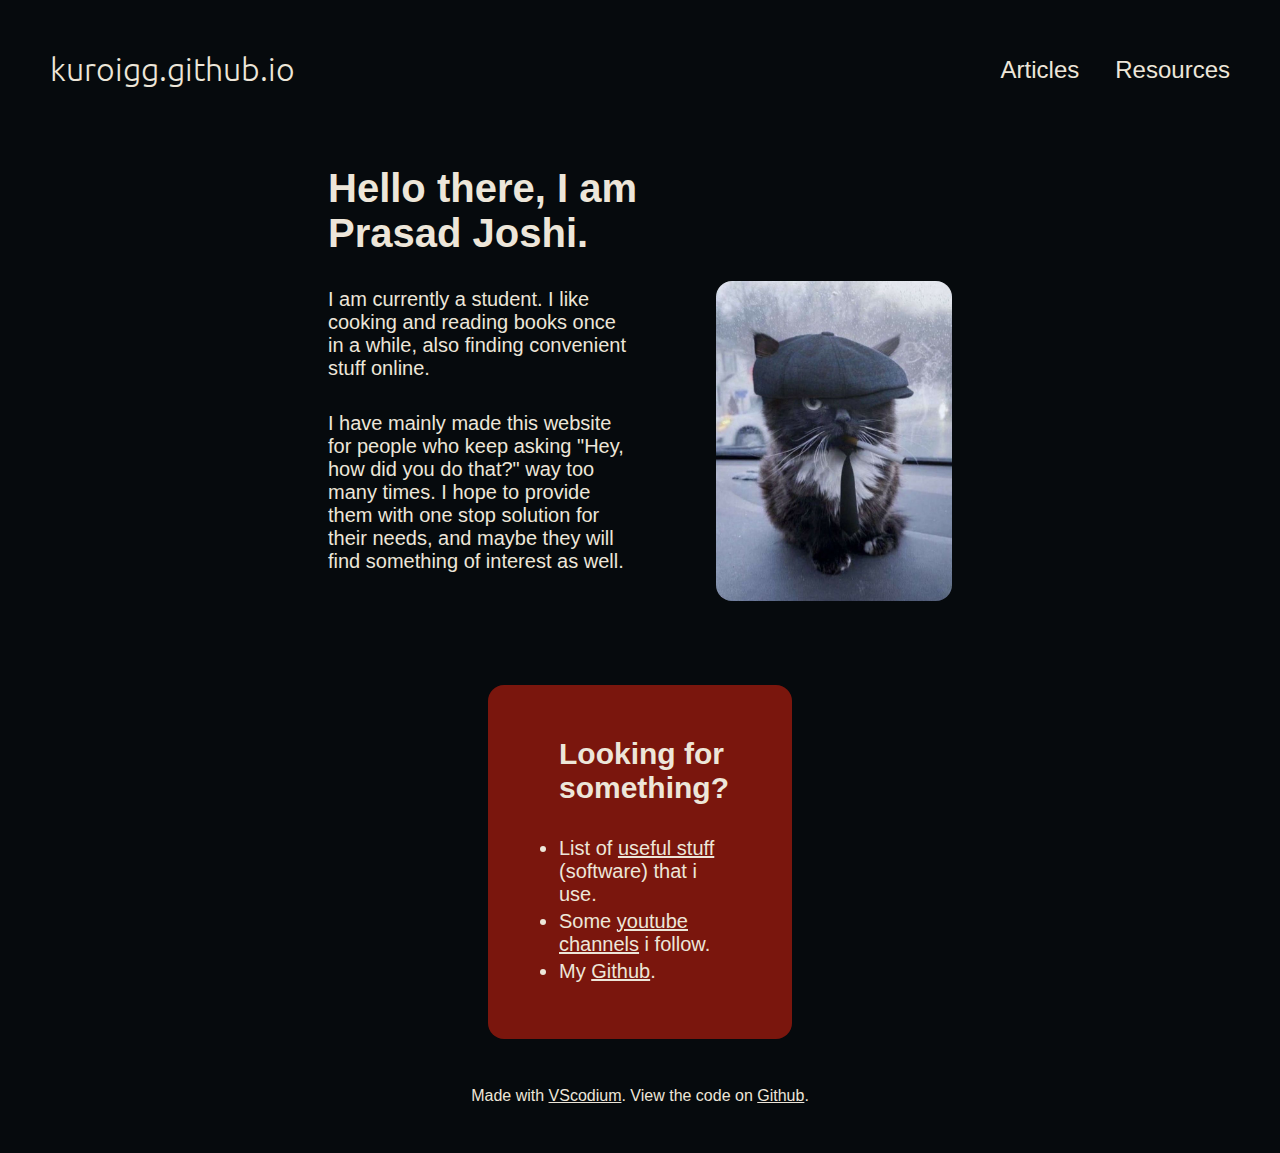
<file: index.html>
<!DOCTYPE html>
<html lang="en">
  <head>
    <meta charset="UTF-8" />
    <meta name="viewport" content="width=device-width, initial-scale=1.0" />

    <!-- css -->
    <link rel="stylesheet" href="css/index.css" />

    <!-- fonts -->
    <link rel="preconnect" href="https://fonts.googleapis.com" />
    <link rel="preconnect" href="https://fonts.gstatic.com" crossorigin />
    <link
      href="https://fonts.googleapis.com/css2?family=Jaro:opsz@6..72&family=Ubuntu+Sans:ital,wght@0,100..800;1,100..800&family=Ubuntu:ital,wght@0,300;0,400;0,500;0,700;1,300;1,400;1,500;1,700&display=swap"
      rel="stylesheet"
    />
    <title>New Ui</title>
  </head>
  <body>
    <header>
      <!-- <div>
        <p class="header">kuroigg.github.io</p>
      </div> -->
      <nav>
        <p id="headertext">kuroigg.github.io</p>
        <a id="navlink" href="pages/resources.html" target="_blank">Articles</a>
        <a id="navlink" href="pages/resources.html" target="_blank"
          >Resources</a
        >
      </nav>
    </header>
    <!-- <div id="lole">
      <p class="title">Useful apps</p>
      <p class="disc">
        Curated list of useful FOSS (free and open source) apps which are very
        useful in day to day life. The list includes almost everything an internet
        normie needs: download videos from almost any websites, block ads, covert
        your files into any format you want and much more! I will add more content
        when i find new apps.
      </p>
    </div> -->
    <div class="wrapper">
      <div class="wrappertext">
        <h1 id="herotext">Hello there, I am Prasad Joshi.</h1>
        <p class="intro">
          I am currently a student. I like cooking and reading books once in a
          while, also finding convenient stuff online.
        </p>
        <p class="intro">
          I have mainly made this website for people who keep asking "Hey, how
          did you do that?" way too many times. I hope to provide them with one
          stop solution for their needs, and maybe they will find something of
          interest as well.
        </p>
      </div>
      <div class="wrapperimage">
        <img
          src="resources/images/cathat.png"
          alt="a cat inside coffee mug"
          class="img"
        />
      </div>
    </div>
    <div class="box">
      <ul>
        <h2 style="margin: 0 0 2rem 0">Looking for something?</h2>
        <li>
          List of
          <u><a href="pages/list.html" target="_blank">useful stuff</a></u>
          (software) that i use.
        </li>
        <li>
          Some
          <u
            ><a href="pages/resources.html" target="_blank"
              >youtube channels</a
            ></u
          >
          i follow.
        </li>
        <li>
          My
          <u>
            <a
              href="https://github.com/kuroigg/kuroigg.github.io/"
              target="_blank"
              >Github</a
            ></u
          >.
        </li>
      </ul>
    </div>
    <footer>
      <p>
        Made with
        <u><a href="https://vscodium.com/" target="_blank">VScodium</a></u
        >. View the code on
        <u>
          <a
            href="https://github.com/kuroigg/kuroigg.github.io/"
            target="_blank"
            >Github</a
          ></u
        >.
      </p>
    </footer>
  </body>
</html>
</file>
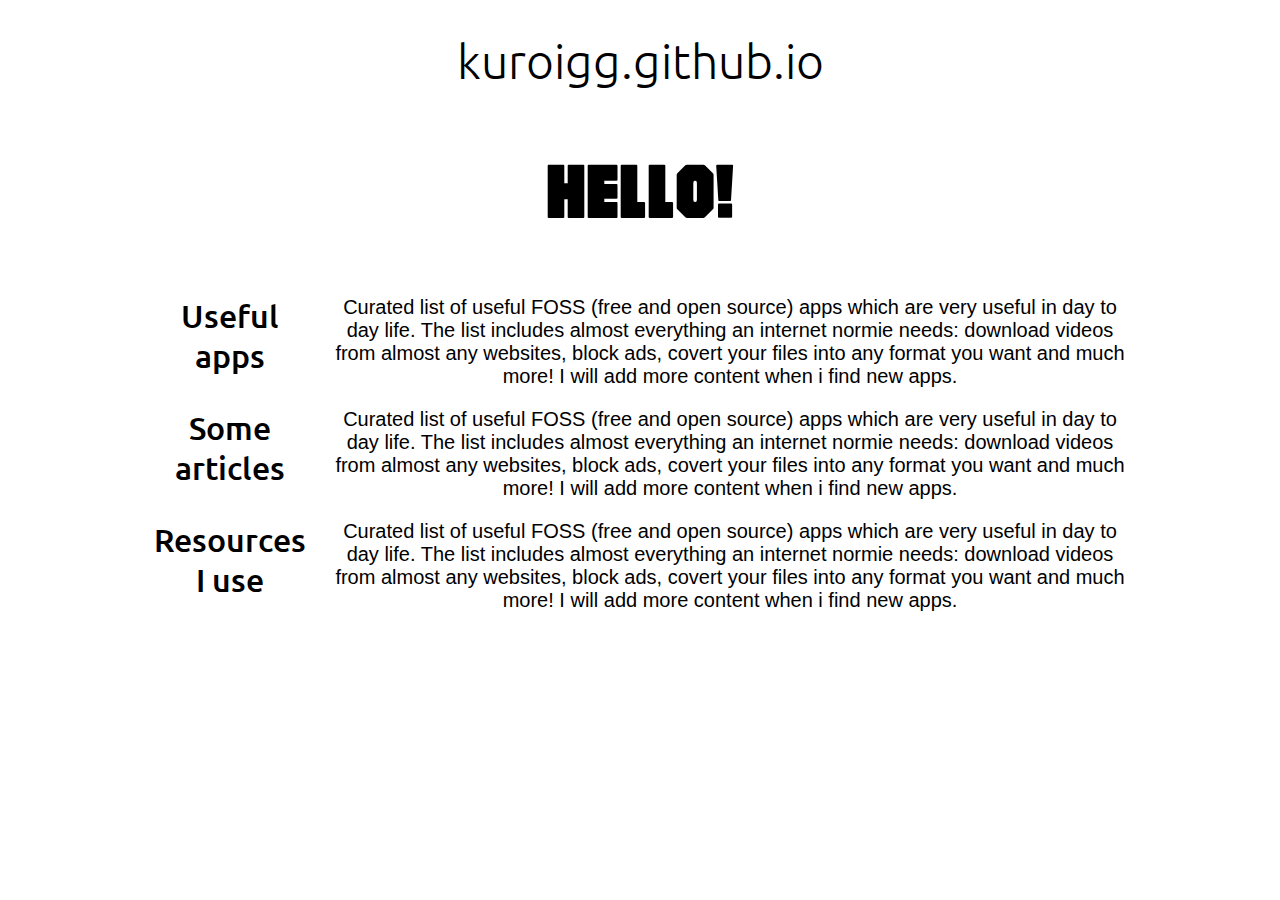
<file: test.html>
<!DOCTYPE html>
<html lang="en">
  <head>
    <meta charset="UTF-8" />
    <meta name="viewport" content="width=device-width, initial-scale=1.0" />

    <!-- css -->
    <link rel="stylesheet" href="test.css" />

    <!-- fonts -->
    <link rel="preconnect" href="https://fonts.googleapis.com" />
    <link rel="preconnect" href="https://fonts.gstatic.com" crossorigin />
    <link
      href="https://fonts.googleapis.com/css2?family=Jaro:opsz@6..72&family=Ubuntu+Sans:ital,wght@0,100..800;1,100..800&family=Ubuntu:ital,wght@0,300;0,400;0,500;0,700;1,300;1,400;1,500;1,700&display=swap"
      rel="stylesheet"
    />
    <title>JOHN DOE</title>
  </head>
  <body>
    <header>
      <div>
        <p class="header">kuroigg.github.io</p>
      </div>
    </header>
    <div>
      <p class="bigtext">HELLO!</p>
    </div>
    <div class="contentbox">
      <p class="title">Useful apps</p>
      <div class="disc">
        <p>
          Curated list of useful FOSS (free and open source) apps which are very
          useful in day to day life. The list includes almost everything an
          internet normie needs: download videos from almost any websites, block
          ads, covert your files into any format you want and much more! I will
          add more content when i find new apps.
        </p>
      </div>
    </div>
    <div class="contentbox">
      <p class="title">Some articles</p>
      <div class="disc">
        <p>
          Curated list of useful FOSS (free and open source) apps which are very
          useful in day to day life. The list includes almost everything an
          internet normie needs: download videos from almost any websites, block
          ads, covert your files into any format you want and much more! I will
          add more content when i find new apps.
        </p>
      </div>
    </div>
    <div class="contentbox">
      <p class="title">Resources I use</p>
      <div class="disc">
        <p>
          Curated list of useful FOSS (free and open source) apps which are very
          useful in day to day life. The list includes almost everything an
          internet normie needs: download videos from almost any websites, block
          ads, covert your files into any format you want and much more! I will
          add more content when i find new apps.
        </p>
      </div>
    </div>
  </body>
</html>
</file>
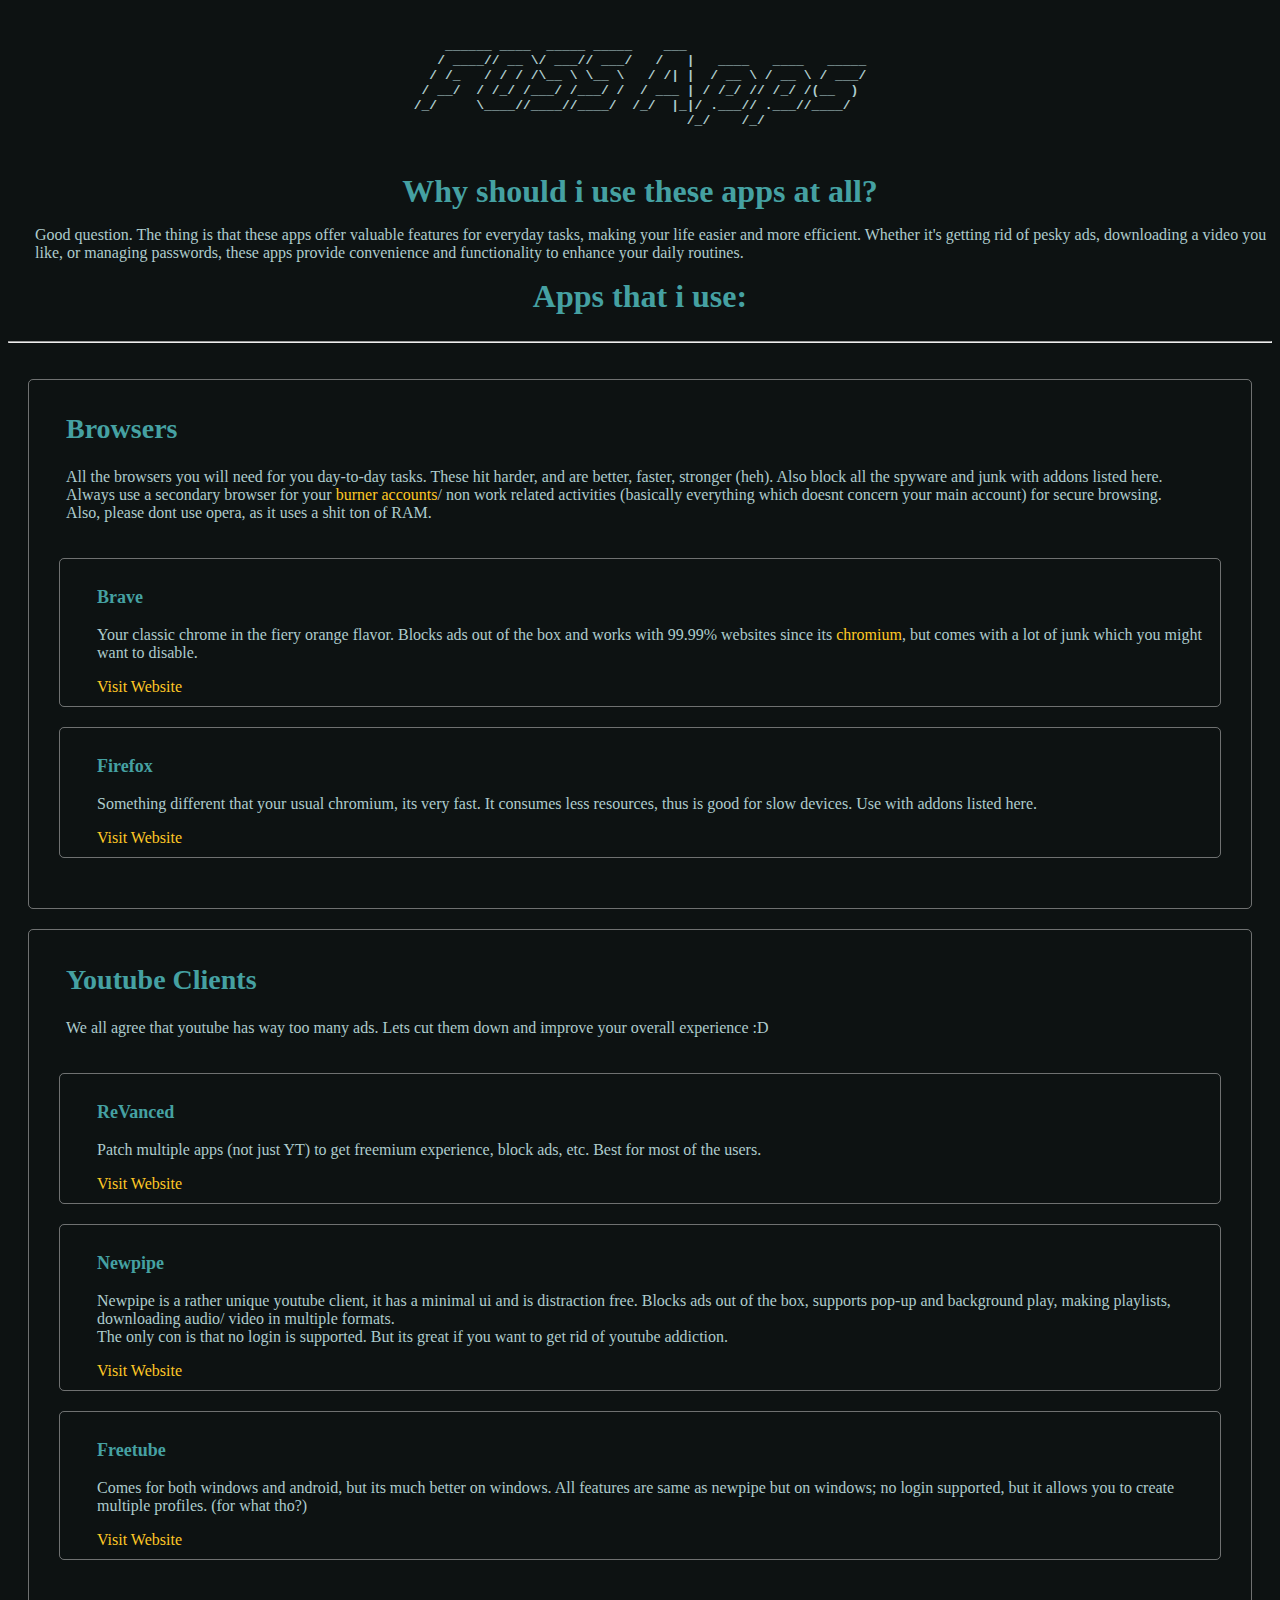
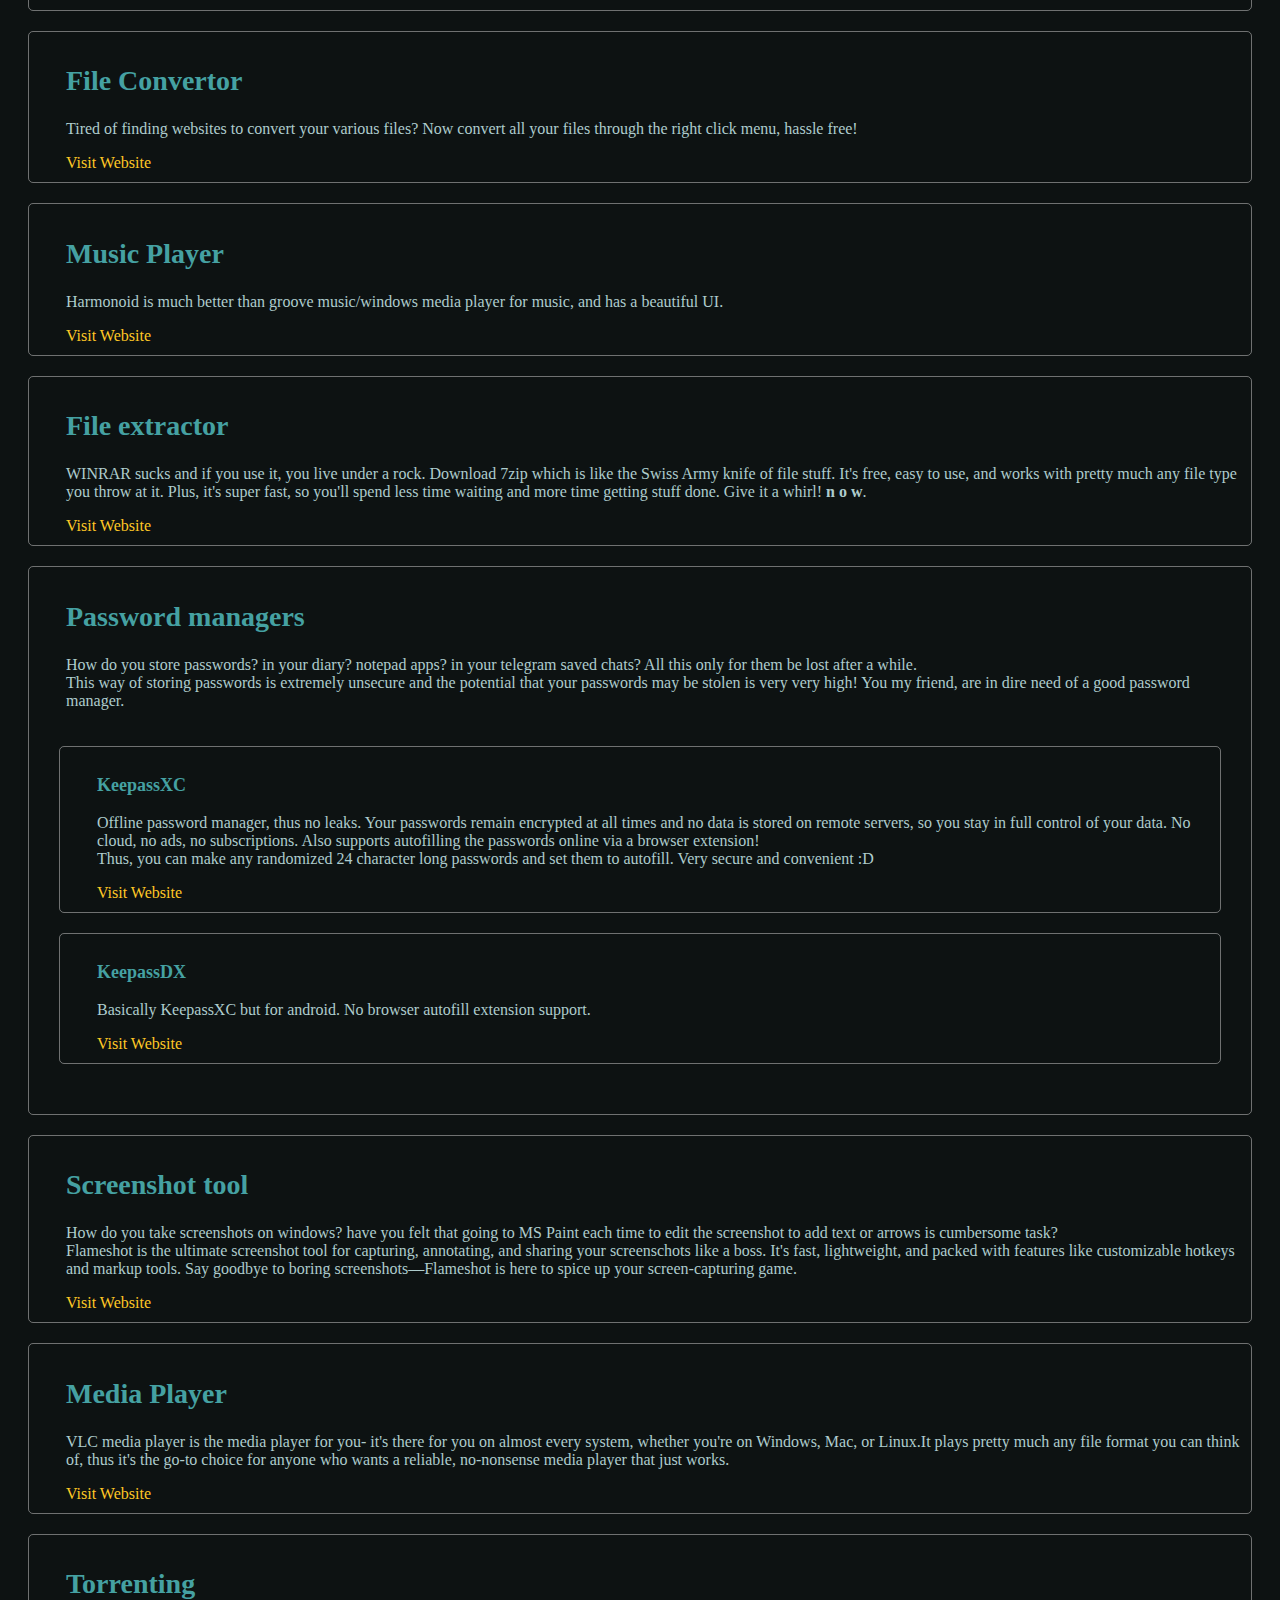
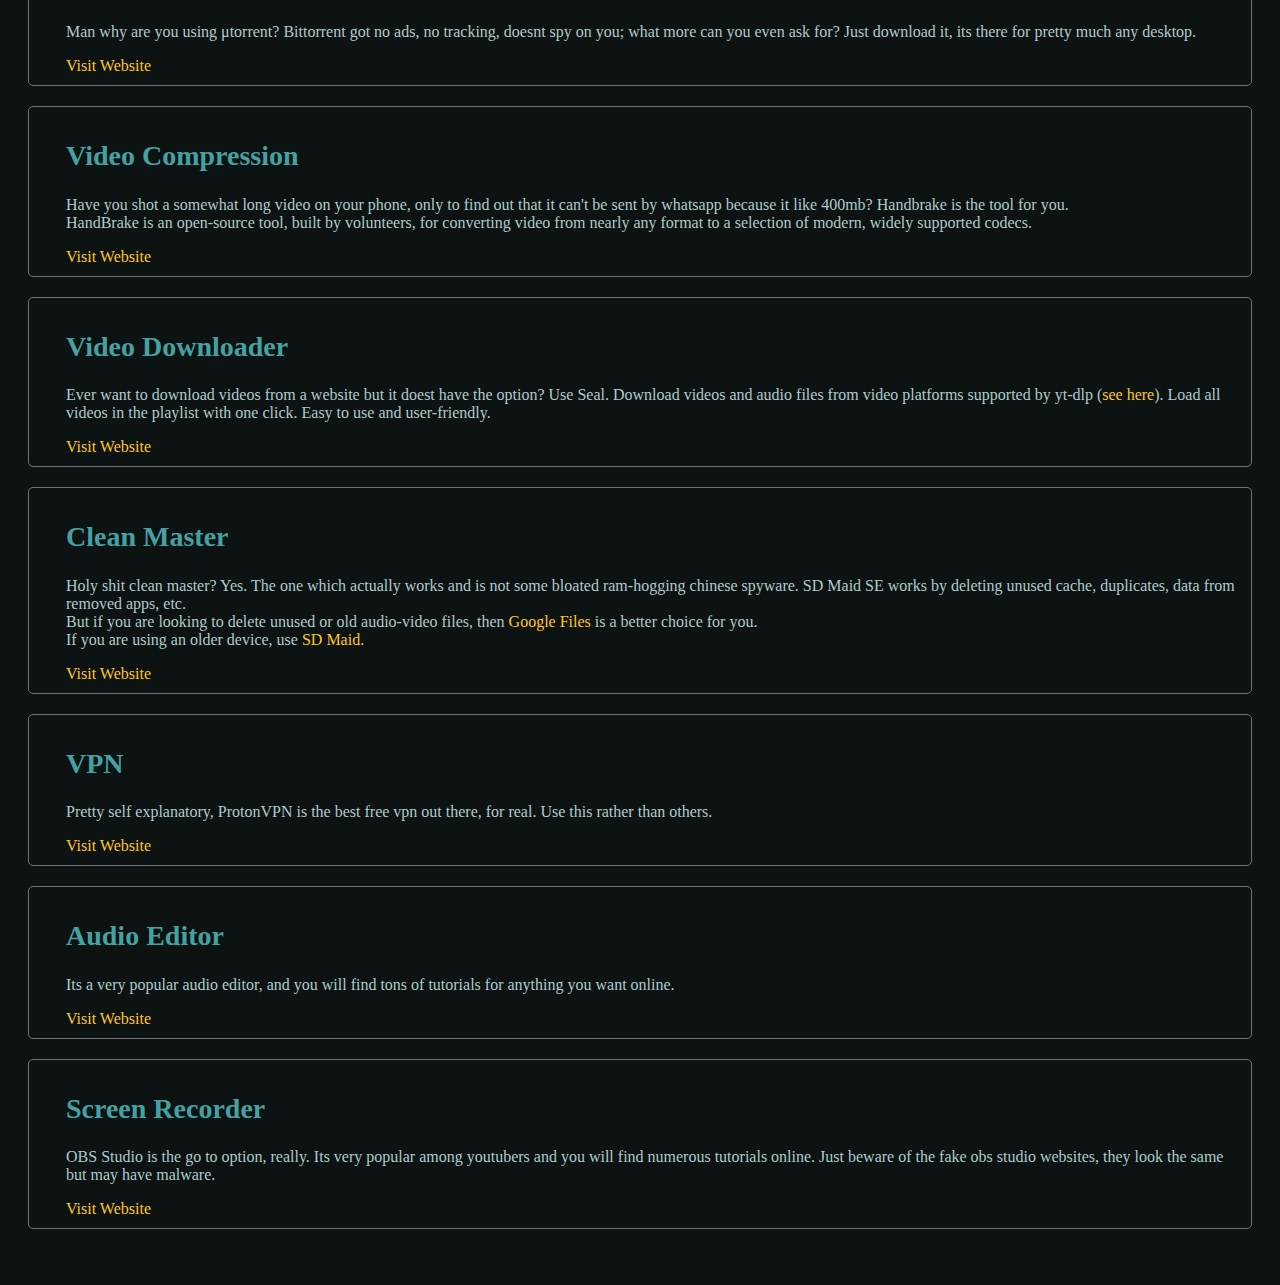
<file: pages/list.html>
<!DOCTYPE html>
<html lang="en">
  <head>
    <meta charset="UTF-8" />
    <meta name="viewport" content="width=device-width, initial-scale=1.0" />
    <!-- css -->
    <link rel="stylesheet" href="../css/list.css" />
    <title>FOSS Apps copy</title>
  </head>
  <body>
    <div>
      <pre>
        

    ______ ____  _____ _____    ___                       
   / ____// __ \/ ___// ___/   /   |   ____   ____   _____
  / /_   / / / /\__ \ \__ \   / /| |  / __ \ / __ \ / ___/
 / __/  / /_/ /___/ /___/ /  / ___ | / /_/ // /_/ /(__  ) 
/_/     \____//____//____/  /_/  |_|/ .___// .___//____/  
                                   /_/    /_/             


      </pre>
    </div>
    <h1>Why should i use these apps at all?</h1>
    <p>
      Good question. The thing is that these apps offer valuable features for
      everyday tasks, making your life easier and more efficient. Whether it's
      getting rid of pesky ads, downloading a video you like, or managing
      passwords, these apps provide convenience and functionality to enhance
      your daily routines.
    </p>

    <h1>Apps that i use:</h1>
    <br />
    <hr />
    <ul>
      <li>
        <!-- browser -->
        <h2>Browsers</h2>
        <p>
          All the browsers you will need for you day-to-day tasks. These hit
          harder, and are better, faster, stronger (heh). Also block all the
          spyware and junk with addons listed here.
          <br />
          Always use a secondary browser for your
          <a
            href="https://www.merriam-webster.com/dictionary/burner%20account"
            target="_blank"
            >burner accounts</a
          >/ non work related activities (basically everything which doesnt
          concern your main account) for secure browsing.
          <br />
          Also, please dont use opera, as it uses a shit ton of RAM.
        </p>
        <ul>
          <li>
            <h3>Brave</h3>
            <p>
              Your classic chrome in the fiery orange flavor. Blocks ads out of
              the box and works with 99.99% websites since its
              <a
                href="https://en.wikipedia.org/wiki/Chromium_(web_browser)"
                target="_blank"
                >chromium</a
              >, but comes with a lot of junk which you might want to disable.
            </p>
            <a href="https://brave.com/" target="_blank" class="e"
              >Visit Website</a
            >
          </li>
          <li>
            <h3>Firefox</h3>
            <p>
              Something different that your usual chromium, its very fast. It
              consumes less resources, thus is good for slow devices. Use with
              addons listed here.
            </p>
            <a
              href="https://www.mozilla.org/en-US/firefox/"
              target="_blank"
              class="e"
              >Visit Website</a
            >
          </li>
        </ul>
      </li>
      <li>
        <!-- ytclient -->
        <h2>Youtube Clients</h2>
        <p>
          We all agree that youtube has way too many ads. Lets cut them down and
          improve your overall experience :D
        </p>
        <ul>
          <li>
            <h3>ReVanced</h3>
            <p>
              Patch multiple apps (not just YT) to get freemium experience,
              block ads, etc. Best for most of the users.
            </p>
            <a href="https://revanced.app/" target="_blank" class="e"
              >Visit Website</a
            >
          </li>
          <li>
            <h3>Newpipe</h3>
            <p>
              Newpipe is a rather unique youtube client, it has a minimal ui and
              is distraction free. Blocks ads out of the box, supports pop-up
              and background play, making playlists, downloading audio/ video in
              multiple formats.
              <br />
              The only con is that no login is supported. But its great if you
              want to get rid of youtube addiction.
            </p>
            <a href="https://newpipe.net/" target="_blank" class="e"
              >Visit Website</a
            >
          </li>
          <li>
            <h3>Freetube</h3>
            <p>
              Comes for both windows and android, but its much better on
              windows. All features are same as newpipe but on windows; no login
              supported, but it allows you to create multiple profiles. (for
              what tho?)
            </p>
            <a href="https://freetubeapp.io/" target="_blank" class="e"
              >Visit Website</a
            >
          </li>
        </ul>
      </li>
      <li>
        <!-- fileconvertor -->
        <h2>File Convertor</h2>
        <p>
          Tired of finding websites to convert your various files? Now convert
          all your files through the right click menu, hassle free!
        </p>
        <a href="https://file-converter.io/" target="_blank" class="e"
          >Visit Website</a
        >
      </li>
      <li>
        <!-- musicplayer -->
        <h2>Music Player</h2>
        <p>
          Harmonoid is much better than groove music/windows media player for
          music, and has a beautiful UI.
        </p>
        <a href="https://harmonoid.com/" target="_blank" class="e"
          >Visit Website</a
        >
      </li>
      <li>
        <!-- 7zip -->
        <h2>File extractor</h2>
        <p>
          WINRAR sucks and if you use it, you live under a rock. Download 7zip
          which is like the Swiss Army knife of file stuff. It's free, easy to
          use, and works with pretty much any file type you throw at it. Plus,
          it's super fast, so you'll spend less time waiting and more time
          getting stuff done. Give it a whirl! <b>n o w</b>.
        </p>
        <a href="https://7-zip.org/" target="_blank" class="e">Visit Website</a>
      </li>
      <li>
        <!-- password manager -->
        <h2>Password managers</h2>
        <p>
          How do you store passwords? in your diary? notepad apps? in your
          telegram saved chats? All this only for them be lost after a while.
          <br />
          This way of storing passwords is extremely unsecure and the potential
          that your passwords may be stolen is very very high! You my friend,
          are in dire need of a good password manager.
        </p>
        <ul>
          <li>
            <h3>KeepassXC</h3>
            <p>
              Offline password manager, thus no leaks. Your passwords remain
              encrypted at all times and no data is stored on remote servers, so
              you stay in full control of your data. No cloud, no ads, no
              subscriptions. Also supports autofilling the passwords online via
              a browser extension! <br />
              Thus, you can make any randomized 24 character long passwords and
              set them to autofill. Very secure and convenient :D
            </p>
            <a href="https://keepassxc.org/" target="_blank" class="e"
              >Visit Website</a
            >
          </li>
          <li>
            <h3>KeepassDX</h3>
            <p>
              Basically KeepassXC but for android. No browser autofill extension
              support.
            </p>
            <a href="https://www.keepassdx.com/" target="_blank" class="e"
              >Visit Website</a
            >
          </li>
        </ul>
      </li>
      <li>
        <!-- flameshot -->
        <h2>Screenshot tool</h2>
        <p>
          How do you take screenshots on windows? have you felt that going to MS
          Paint each time to edit the screenshot to add text or arrows is
          cumbersome task?
          <br />
          Flameshot is the ultimate screenshot tool for capturing, annotating,
          and sharing your screenschots like a boss. It's fast, lightweight, and
          packed with features like customizable hotkeys and markup tools. Say
          goodbye to boring screenshots—Flameshot is here to spice up your
          screen-capturing game.
        </p>
        <a href="https://flameshot.org/" target="_blank" class="e"
          >Visit Website</a
        >
      </li>
      <li>
        <!-- mediaplayer -->
        <h2>Media Player</h2>
        <p>
          VLC media player is the media player for you- it's there for you on
          almost every system, whether you're on Windows, Mac, or Linux.It plays
          pretty much any file format you can think of, thus it's the go-to
          choice for anyone who wants a reliable, no-nonsense media player that
          just works.
        </p>
        <a href="https://www.videolan.org/vlc/" target="_blank" class="e"
          >Visit Website</a
        >
      </li>
      <li>
        <!--qbittorrent -->
        <h2>Torrenting</h2>
        <p>
          Man why are you using &mu;torrent? Bittorrent got no ads, no tracking,
          doesnt spy on you; what more can you even ask for? Just download it,
          its there for pretty much any desktop.
        </p>
        <a href="https://www.qbittorrent.org/" target="_blank" class="e"
          >Visit Website</a
        >
      </li>

      <li>
        <!-- handbrake -->
        <h2>Video Compression</h2>
        <p>
          Have you shot a somewhat long video on your phone, only to find out
          that it can't be sent by whatsapp because it like 400mb? Handbrake is
          the tool for you.
          <br />
          HandBrake is an open-source tool, built by volunteers, for converting
          video from nearly any format to a selection of modern, widely
          supported codecs.
        </p>
        <a href="https://handbrake.fr/" target="_blank" class="e"
          >Visit Website</a
        >
      </li>
      <li>
        <!-- seal -->
        <h2>Video Downloader</h2>
        <p>
          Ever want to download videos from a website but it doest have the
          option? Use Seal. Download videos and audio files from video platforms
          supported by yt-dlp (<a
            href="https://github.com/yt-dlp/yt-dlp/blob/master/supportedsites.md"
            target="_blank"
            >see here</a
          >). Load all videos in the playlist with one click. Easy to use and
          user-friendly.
        </p>
        <a href="https://github.com/JunkFood02/Seal" target="_blank" class="e"
          >Visit Website</a
        >
      </li>
      <li>
        <!-- sd maid -->
        <h2>Clean Master</h2>
        <p>
          Holy shit clean master? Yes. The one which actually works and is not
          some bloated ram-hogging chinese spyware. SD Maid SE works by deleting
          unused cache, duplicates, data from removed apps, etc. <br />
          But if you are looking to delete unused or old audio-video files, then
          <a
            href="https://play.google.com/store/apps/details?id=com.google.android.apps.nbu.files"
            target="_blank"
            >Google Files</a
          >
          is a better choice for you. <br />
          If you are using an older device, use
          <a
            href="https://play.google.com/store/apps/details?id=eu.darken.sdmse"
            target="_blank"
            >SD Maid</a
          >.
        </p>
        <a
          href="https://play.google.com/store/apps/details?id=eu.darken.sdmse"
          target="_blank"
          class="e"
          >Visit Website</a
        >
      </li>
      <li>
        <!-- vpn -->
        <h2>VPN</h2>
        <p>
          Pretty self explanatory, ProtonVPN is the best free vpn out there, for
          real. Use this rather than others.
        </p>
        <a href="https://protonvpn.com/" target="_blank" class="e"
          >Visit Website</a
        >
      </li>
      <li>
        <!-- audacity -->
        <h2>Audio Editor</h2>
        <p>
          Its a very popular audio editor, and you will find tons of tutorials
          for anything you want online.
        </p>
        <a href="https://www.audacityteam.org/" target="_blank" class="e"
          >Visit Website</a
        >
      </li>
      <li>
        <h2>Screen Recorder</h2>
        <p>
          OBS Studio is the go to option, really. Its very popular among
          youtubers and you will find numerous tutorials online. Just beware of
          the fake obs studio websites, they look the same but may have malware.
        </p>
        <a href="https://obsproject.com/" target="_blank" class="e"
          >Visit Website</a
        >
      </li>
    </ul>
  </body>
</html>
</file>
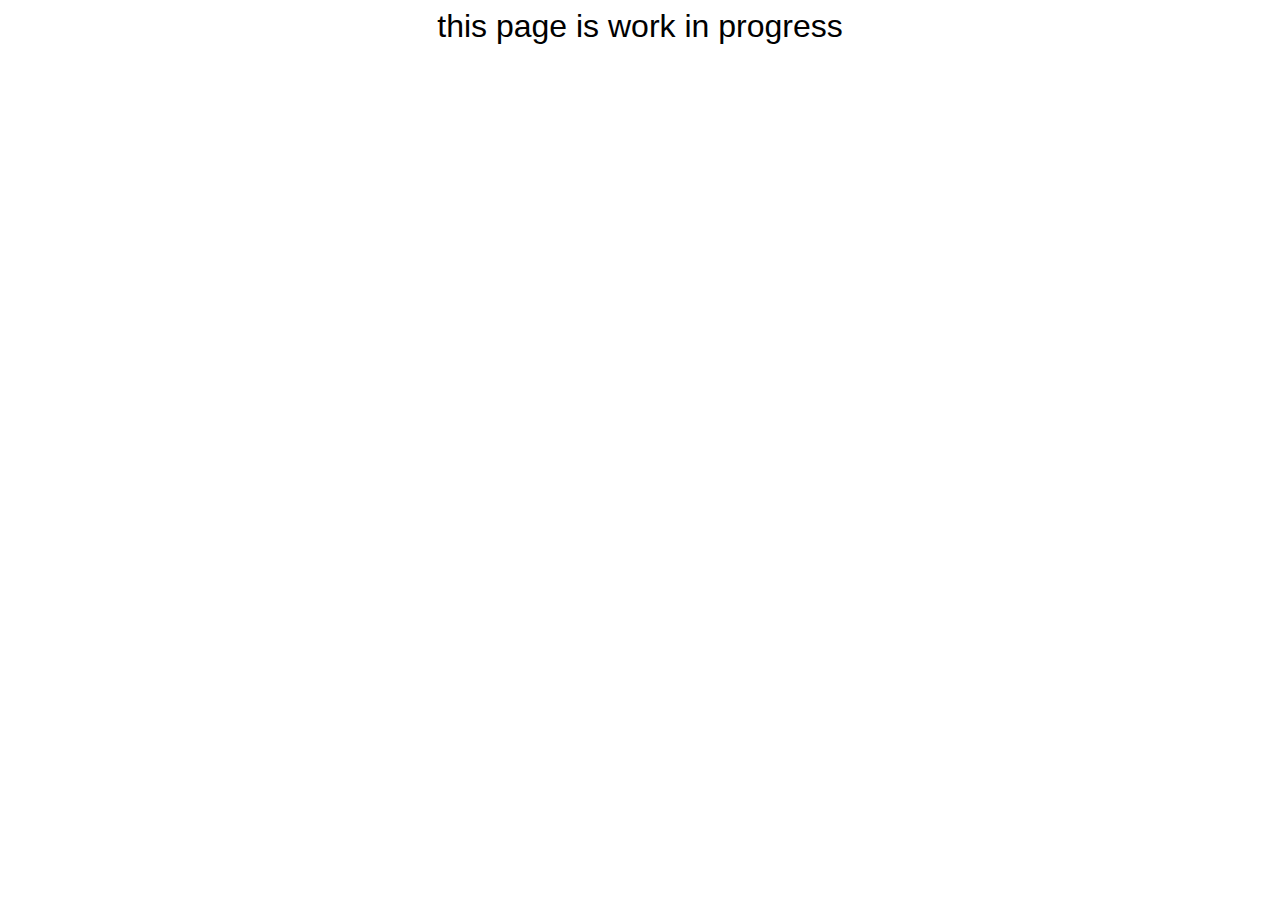
<file: pages/resources.html>
<!DOCTYPE html>
<html lang="en">
  <head>
    <meta charset="UTF-8" />
    <meta name="viewport" content="width=device-width, initial-scale=1.0" />
    <title>Resources</title>
  </head>
  <body>
    <h1>this page is work in progress</h1>
  </body>
  <style>
    h1 {
      text-align: center;
      margin: 0 auto;
      font-weight: 500;
      font-family: "Segoe UI", Tahoma, Geneva, Verdana, sans-serif;
    }
  </style>
</html>
</file>
<file: css/index.css>
/* root */
* {
  font-family: "Ubuntu Sans", Arial, Helvetica, sans-serif;
  /* font-size: 1.15rem; */
  color: #EDE6D9;
}

/* body */
body {
  background-color: #060A0D;
}

/* navbar */
nav {
  display: flex;
  justify-content: center;
  align-items: center;
  padding: 0 2rem;
}

#headertext {
  flex: 1;
  font-family: "Ubuntu";
  font-weight: 300;
  font-size: 2rem;
  padding: 0.625rem;
  transition: all 0.2s;
}

#navlink {
  font-size: 1.5rem;
  padding: 14px 10px;
  margin-left: 1rem;
}

#navlink,
a {
  background-color: rgba(0, 0, 0, 0);
  border: none;
  text-decoration: none;
  transition: all 0.2s;
}

#navlink:hover,
a:hover,
#headertext:hover {
  color: #fff9ef;
  text-shadow: 0 0 10px #ede6d99e;
  cursor: pointer;
}

#navlink:hover,
a:hover {
  text-decoration: underline;
}

/* Main Content*/
#herotext {
  margin-bottom: 2rem;
  font-size: 2.5rem
}

.wrapper {
  display: flex;
  /* justify-content: center; */
  margin: 0 10rem;
  padding: 0.5rem 10rem 3rem 10rem;
}

.wrappertext{
  order: 1;
}
.intro {
  font-size: 1.25rem;
  text-align: left;
  padding-right: 5rem;
  margin-bottom: 2rem;
}

.box {
  display: flex;
  justify-content: center;
  background-color: #7A160D;
  border-radius: 1rem;
  /* width: fit-content; */
  font-size: 1.25rem;
  padding: 2rem 5rem 2rem 3rem;
  margin: 2rem 30rem;
  /* box-shadow: red 0 0 30px; */
}

li {
  margin-bottom: .25rem;
}

/* main image */
.img {
  /* width: 20rem; */
  height: 20rem;
  border-radius: 1rem;
  object-fit: cover;
  /* box-shadow: aliceblue 0 0 30px; */
}

.wrapperimage {
  order: 2;
  align-self: flex-end;
}

/* footer */
footer {
  font-size: 1rem;
  text-align: center;
  margin: 3rem 0;
}

/* media queries (my device is 345px wide)*/
@media screen and (max-width: 500px) {
  nav {
    flex-direction: column;
  }

  #headertext {
    margin-bottom: 0px;
  }

  #navlink {
    margin: 0;
    padding-bottom: 0;
    text-decoration: underline;
  }

  /* media query: Main Content*/
  #herotext {
    margin-bottom: 2rem;
    font-size: 2rem
  }
  .wrapper {
    display: flex;
    flex-direction: column;
    justify-content: center;
    margin: 0 1rem;
    padding: 0.5rem 1rem 3rem 1rem;
  }
  .wrappertext {
    order: 2;
  }
  .intro {
    font-size: 1.125rem;
    text-align: left;
    padding-right: 1rem;
    margin-bottom: 2rem;
  }

  .box {
    display: flex;
    justify-content: center;
    background-color: #7A160D;
    border-radius: 1rem;
    /* width: fit-content; */
    font-size: 1.125rem;
    padding: 1rem 2rem 1rem 0.75rem;
    margin: 0;
    box-shadow: rgba(255, 70, 70, 0.429) 0 0 30px;
  }

  li {
    margin-bottom: .25rem;
  }

  /* main image */
  .img {
    /* width: 20rem; */
    height: 15rem;
    border-radius: 1rem;
    object-fit: cover;
    /* padding: 0 1rem; */
    /* justify-content: center; */
    box-shadow: rgba(240, 248, 255, 0.429) 0 0 30px;
  }

  .wrapperimage {
    margin-top: 2rem;
    order: 1;
    align-self: center;
  }

  /* footer */
  footer {
    font-size: 1rem;
    text-align: center;
    margin: 3rem 0;
  }
}
</file>
<file: test.css>
/* nav{
  display: flex;
  justify-content: flex-end;
}
.navbar{
display: inline-block;
} */
 
*{
  /* font-size: 62.5%;  */
  margin: 0px;
  font-family: "Ubuntu Sans", Arial, Helvetica, sans-serif;
}
.header{
  font-family: "Ubuntu";
  font-weight: 300; 
  font-size: 3rem;
  text-align: center;
  padding: 0 1rem;
  margin-top: 2rem;
}
.bigtext{
  font-family: "Jaro";
  font-size: 5rem;
  font-stretch: extra-expanded;
  margin: 3rem;
  text-align: center;
}
.contentbox{
  display:flex;
  justify-content: center;
  padding: 0px 3rem;
  /* text-align: center; */
  /* padding: 2rem; */
}
.title{
  font-family: "Ubuntu";
  padding: 10px;
  width: 10rem;
  font-size: 2rem;
  font-weight: 500;
  text-align: center;
  align-items: center;
  /* height: 6rem; */
  /* width: 4rem; */
} 
.disc{
  padding: 10px;
  width: 50rem;
  font-size: 1.25rem;
  font-weight: 400;
  text-align: justify;
  /* height: 6rem; */
} 


@media (min-width: 600px) {
  .container{
    flex-direction: row;
    /* Side-by-side layout for larger screens */
  }
  .disc{
    text-align: center;
  }

}
</file>
<file: css/list.css>
:root {
  --clr-bg: #0d1212; 
  --clr-text: #aecccd;
  --clr-heading: #45a1a2;
  --clr-link: #ffc825;
  --font-normal: Segoe ui;
}
  /* text */
h1, h2, h3, a, p{
  font-family: 'segoe ui';
  color: var(--clr-heading);
}
h1{
  font-weight: bolder;
  text-align: center;
  margin: 0 auto;
}
h2{
  font-weight: bolder;
  font-size: 28px;
  padding-left: 3vh;
}
h3{
  font-weight: bold;
  font-size: large;
  padding-left: 3vh;
}
pre {
  text-align: center;
  margin: 0 auto;
  font-weight: bold;
  font-family: default;
  color: var(--clr-text);
}

p {
  /* max-width: 75ch; */
  font-family: var(--font-normal);
  color: var(--clr-text);
  padding-left: 3vh;
}

  /* body */
body{
  background-color: var(--clr-bg);
}

  /* list */
ul{
  list-style: none;
  padding: 20px;
}
li{
  margin-bottom: 20px;
  border: 1px solid #cccccc83;
  border-radius: 5px;
  padding: 10px;
  transition: all 0.3s;
}
li:hover{
  border-color: #a0dcdc82;
  box-shadow: 0 0 15px #61acac98;
}

  /* link */
.e{
  padding-left: 3vh;
}
a, .e{
  color: var(--clr-link);
  text-decoration: none;
  transition: all 0.3s;
}
a:hover{
  color: rgb(255, 227, 85);
  text-decoration: underline;
  text-shadow: 0px 0px 10px rgba(255, 213, 0, 0.2);
}
</file>
